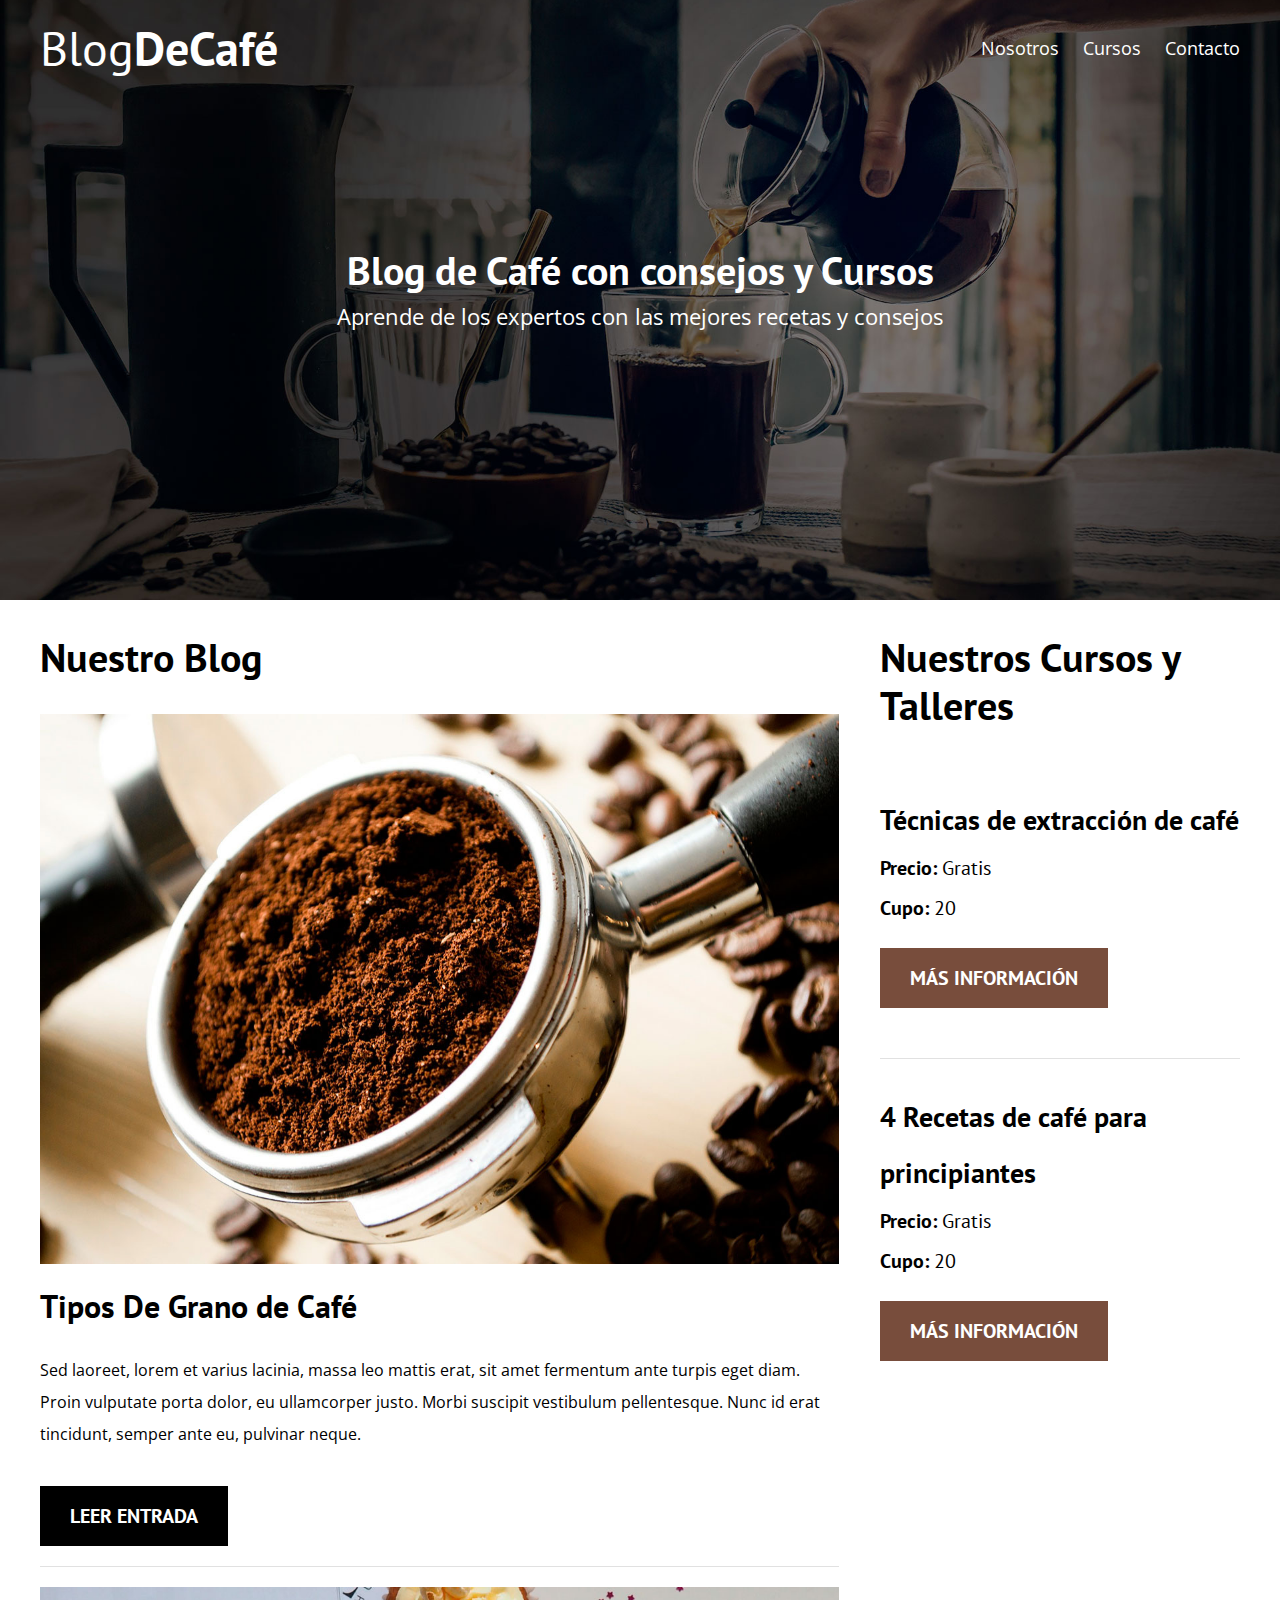
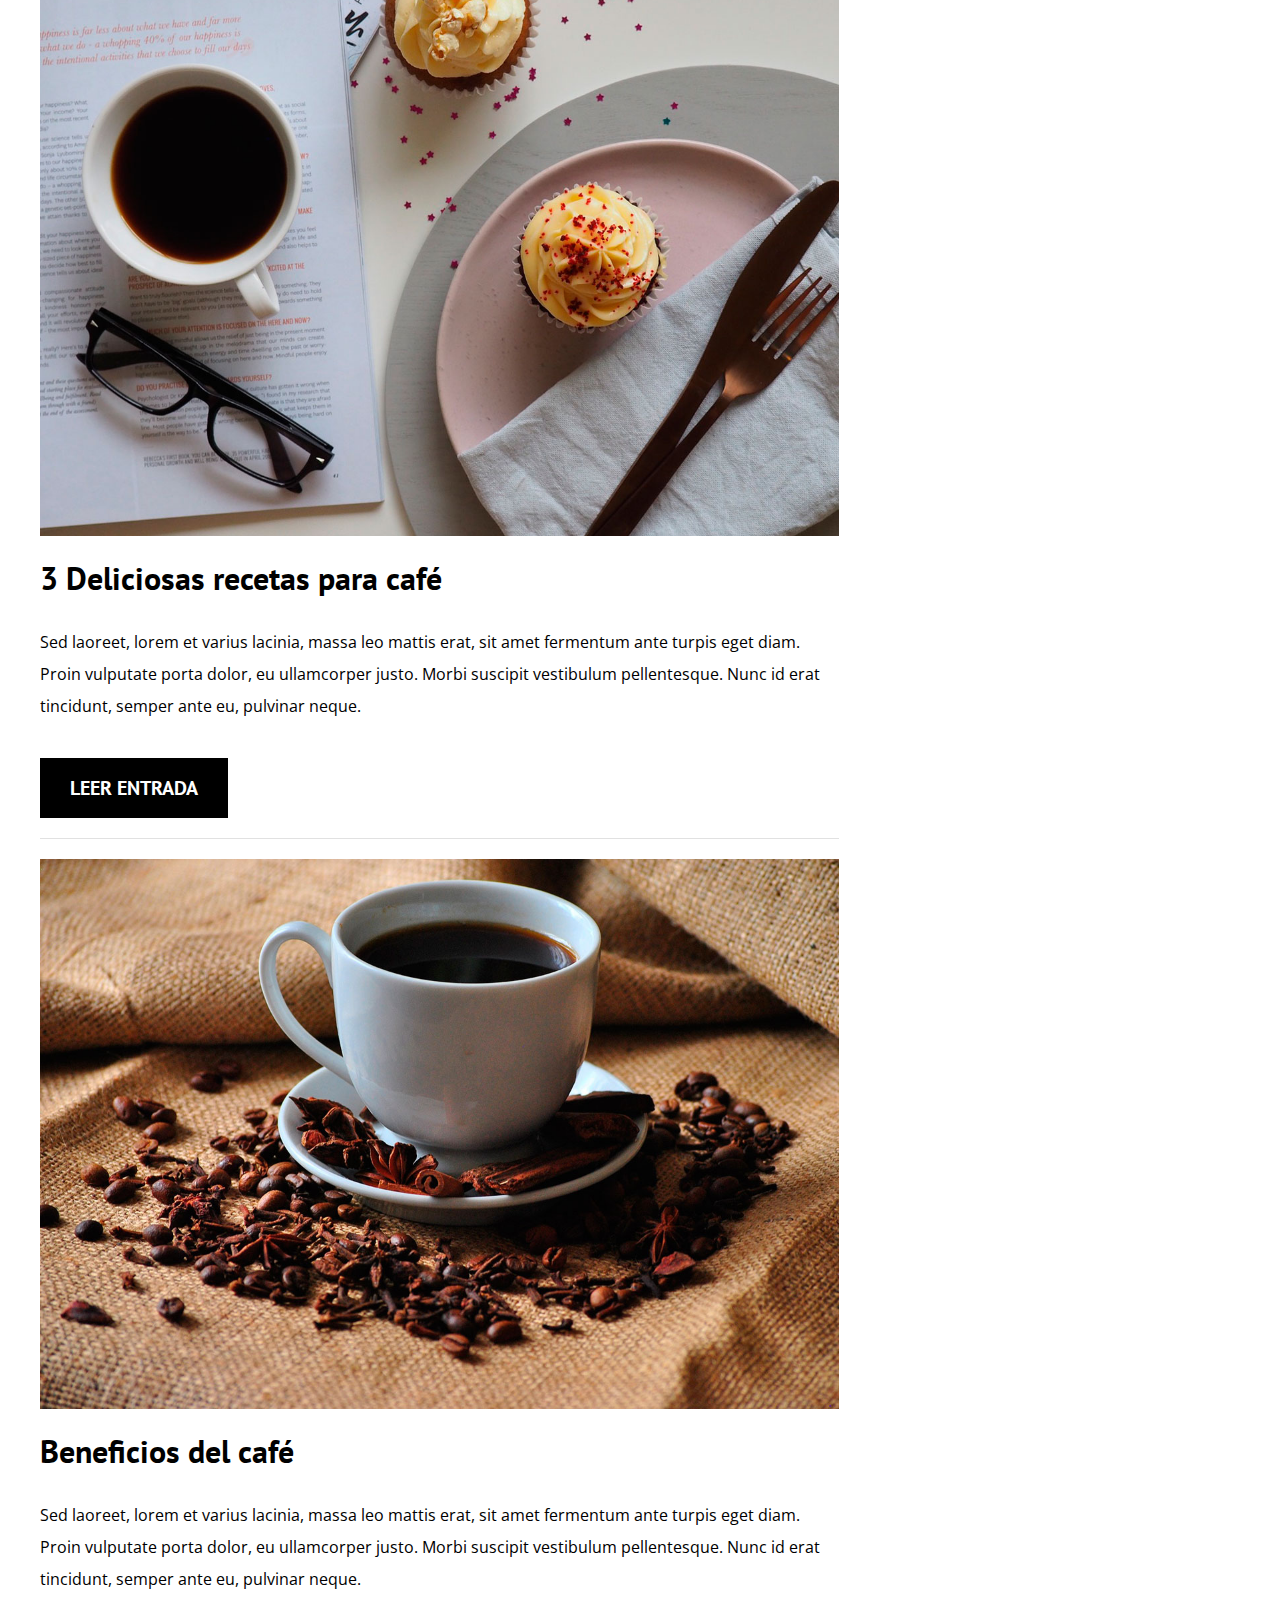
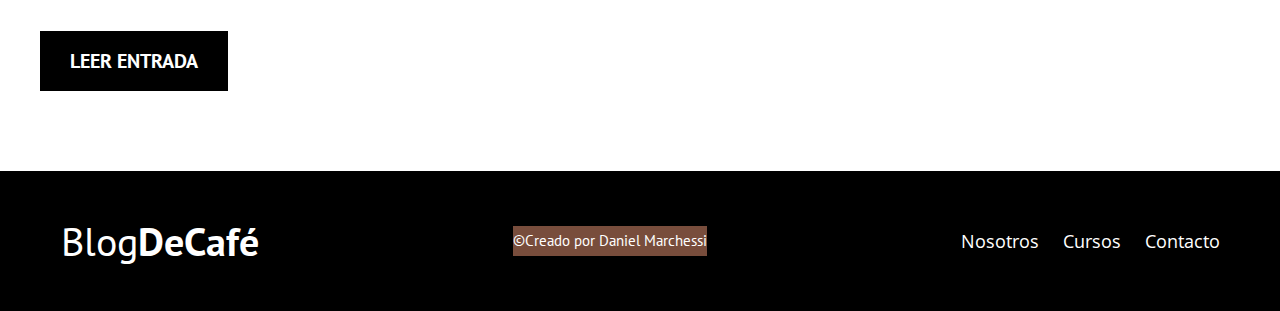
<file: Desktop/blog-cafe/index.html>
<!DOCTYPE html>
<html lang="en">

<head>
    <meta charset="UTF-8">
    <meta name="viewport" content="width=device-width, initial-scale=1.0">
    <meta http-equiv="X-UA-Compatible" content="ie=edge">
    <title>Blog de Café</title>
    <link href="https://fonts.googleapis.com/css?family=Open+Sans|PT+Sans:400,700" rel="stylesheet">
    <link rel="stylesheet" href="css/normalize.css">
    <link rel="stylesheet" href="css/style.css">
</head>

<body>

    <header class="site-header">
        <div class="contenedor">
            <div class="barra">
                <a href="/">
                    <h1 class="no-margin">Blog<span>DeCafé</span></h1>
                </a>
                <nav class="navegacion">
                    <a href="nosotros.html">Nosotros</a>
                    <a href="cursos.html">Cursos</a>
                    <a href="contacto.html">Contacto</a>
                </nav>
            </div>
            <!--barra-->

            <div class="texto-header">
                <h2 class="no-margin">Blog de Café con consejos y Cursos</h2>
                <p class="no-margin">Aprende de los expertos con las mejores recetas y consejos</p>
            </div>

        </div>
        <!--contenedor-->
    </header>

    <div class="contenido-principal contenedor">
        <main class="blog">
            <h2>Nuestro Blog</h2>
            <article class="entrada-blog">
                <div class="imagen">
                    <img src="img/blog1.jpg" alt="Imagen blog">
                </div>
                <!--imagen-->
                <div class="contenido-blog">
                    <h3 class="no-margin">Tipos De Grano de Café</h3>
                    <p>Sed laoreet, lorem et varius lacinia, massa leo mattis erat, sit amet fermentum ante turpis eget diam. Proin vulputate porta dolor, eu ullamcorper justo. Morbi suscipit vestibulum pellentesque. Nunc id erat tincidunt, semper ante eu,
                        pulvinar neque.</p>
                    <a href="entrada.html" class="btn btn-primario">Leer Entrada</a>
                </div>
            </article>
            <article class="entrada-blog">
                <div class="imagen">
                    <img src="img/blog2.jpg" alt="Imagen blog">
                </div>
                <!--imagen-->
                <div class="contenido-blog">
                    <h3 class="no-margin">3 Deliciosas recetas para café</h3>
                    <p>Sed laoreet, lorem et varius lacinia, massa leo mattis erat, sit amet fermentum ante turpis eget diam. Proin vulputate porta dolor, eu ullamcorper justo. Morbi suscipit vestibulum pellentesque. Nunc id erat tincidunt, semper ante eu,
                        pulvinar neque.</p>
                    <a href="entrada.html" class="btn btn-primario">Leer Entrada</a>
                </div>
            </article>
            <article class="entrada-blog">
                <div class="imagen">
                    <img src="img/blog3.jpg" alt="Imagen blog">
                </div>
                <!--imagen-->
                <div class="contenido-blog">
                    <h3 class="no-margin">Beneficios del café</h3>
                    <p>Sed laoreet, lorem et varius lacinia, massa leo mattis erat, sit amet fermentum ante turpis eget diam. Proin vulputate porta dolor, eu ullamcorper justo. Morbi suscipit vestibulum pellentesque. Nunc id erat tincidunt, semper ante eu,
                        pulvinar neque.</p>
                    <a href="entrada.html" class="btn btn-primario">Leer Entrada</a>
                </div>
            </article>
        </main>
        <aside class="cursos">
            <h2>Nuestros Cursos y Talleres</h2>

            <ul class="cursos-lista">
                <li class="curso">
                    <h4 class="no-margin">Técnicas de extracción de café</h4>
                    <p class="no-margin">Precio: <span>Gratis</span> </p>
                    <p class="no-margin">Cupo: <span>20</span> </p>
                    <a href="cursos.html" class="btn btn-secundario">Más Información</a>
                </li>
                <li class="curso">
                    <h4 class="no-margin">4 Recetas de café para principiantes</h4>
                    <p class="no-margin">Precio: <span>Gratis</span> </p>
                    <p class="no-margin">Cupo: <span>20</span> </p>
                    <a href="cursos.html" class="btn btn-secundario">Más Información</a>
                </li>
            </ul>
        </aside>
    </div>
    <!--contenido-principal-->

    <footer class="site-footer">
        <div class="contenedor">
            <div class="barra">
                <p class="no-margin">Blog<span>DeCafé</span></p>
                <div class="copy">
                    <p class="copy">&copy;Creado por Daniel Marchessi</p>
                </div>
                <nav class="navegacion">
                    <a href="nosotros.html">Nosotros</a>
                    <a href="cursos.html">Cursos</a>
                    <a href="contacto.html">Contacto</a>

                </nav>

            </div>
        </div>

    </footer>
</body>

</html>
</file>
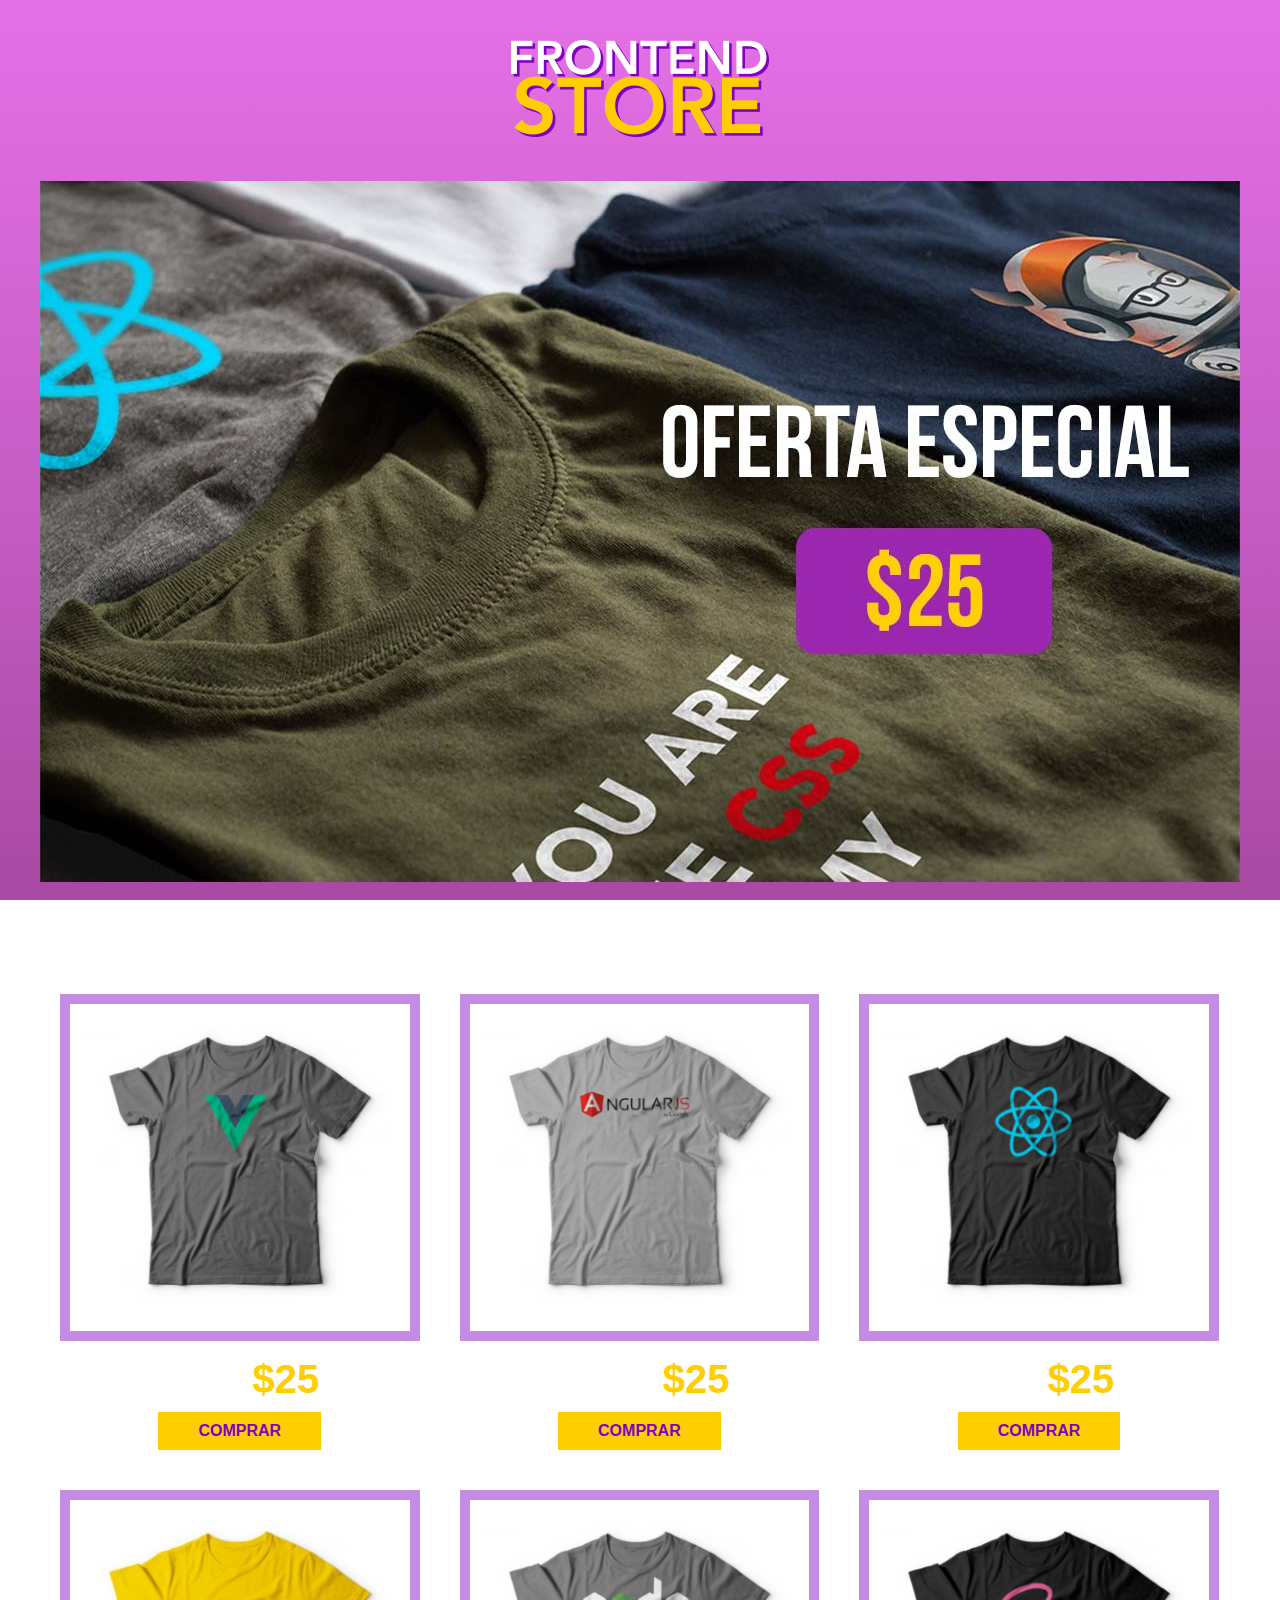
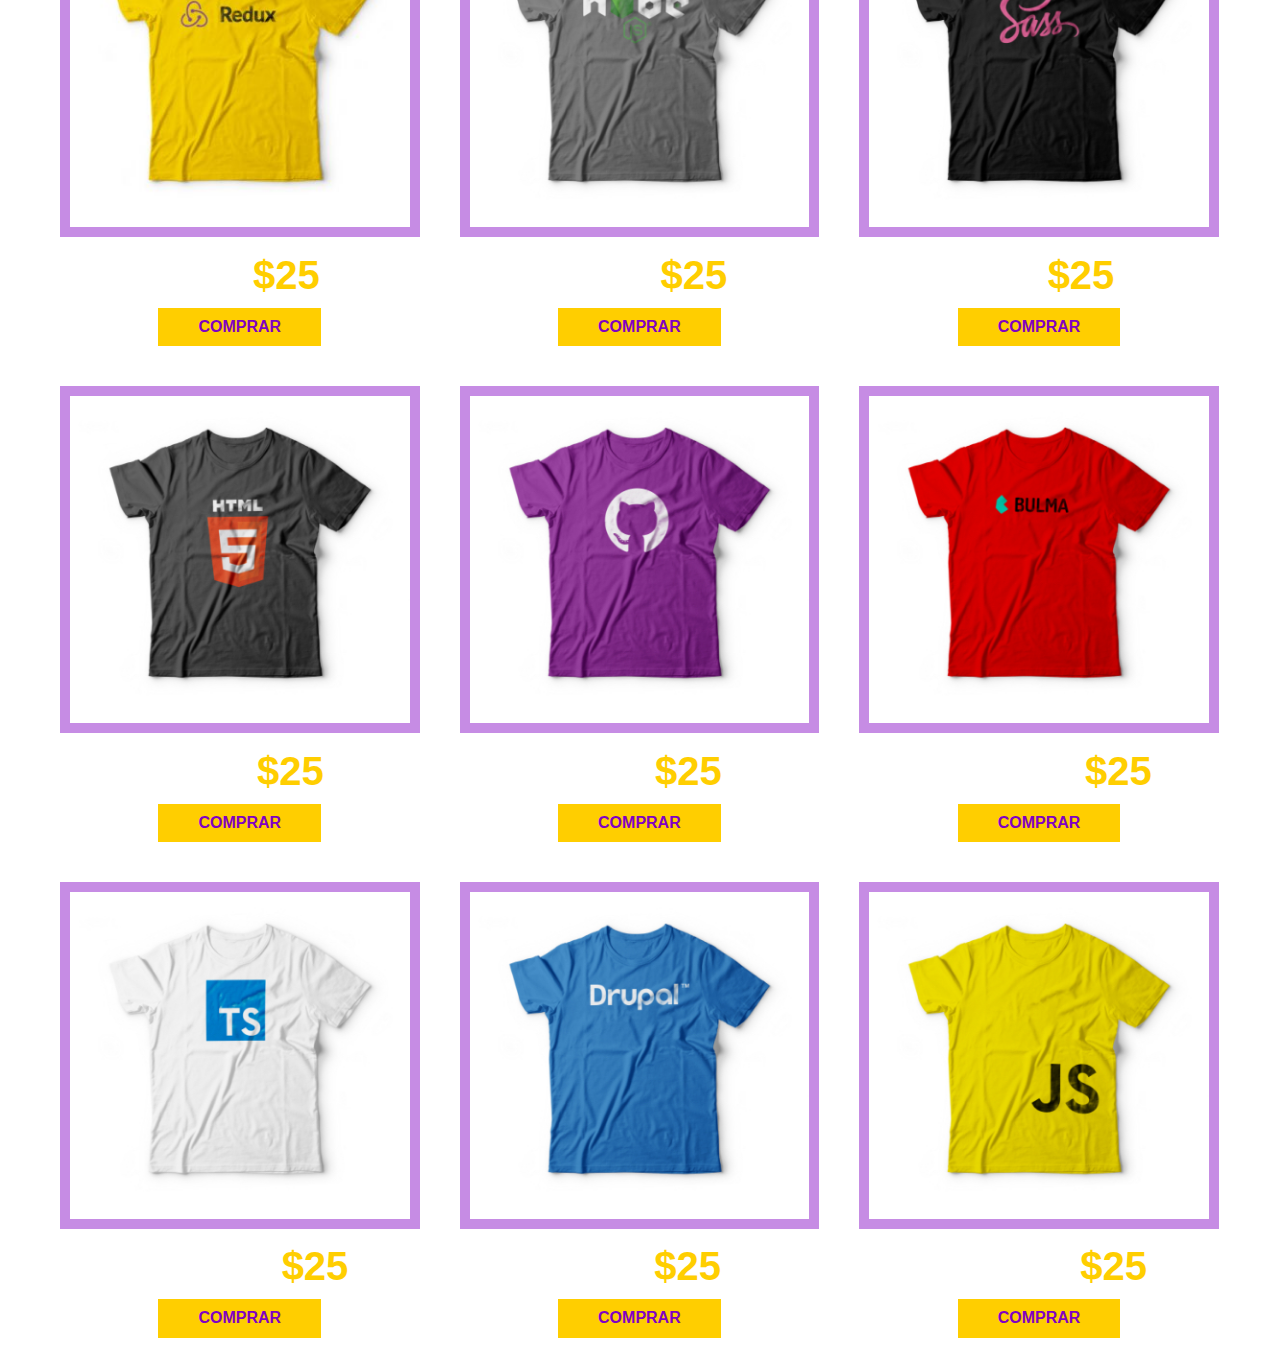
<file: Desktop/frontendstore/index.html>
<!DOCTYPE html>
<html lang="en">
<head>
    <meta charset="UTF-8">
    <meta name="viewport" content="width=device-width, initial-scale=1.0">
    <meta http-equiv="X-UA-Compatible" content="ie=edge">
    <title>Frontend Store</title>
    <link rel="stylesheet" href="css/normalize.css">
    <link rel="stylesheet" href="css/estilos.css">
</head>
<body>
    <header>
        <img src="img/logo.png" alt="Logotipo">
    </header>

    <div class="contenedor">
        <div class="hero">
            <img src="img/hero.jpg" alt="imagen hero">
        </div>

        <main>
            <h2>Nuestros Productos</h2>
            <ul class="lista-productos">
                <li>
                    <img src="img/1.jpg" alt="producto">
                    <p>VueJS <span class="precio">$25</span></p>
                    <a href="#" class="boton">Comprar</a>
                </li>
                <li>
                    <img src="img/2.jpg" alt="producto">
                    <p>Angular <span class="precio">$25</span></p>
                    <a href="#" class="boton">Comprar</a>
                </li>
                <li>
                    <img src="img/3.jpg" alt="producto">
                    <p>React <span class="precio">$25</span></p>
                    <a href="#" class="boton">Comprar</a>
                </li>
                <li>
                    <img src="img/4.jpg" alt="producto">
                    <p>Redux <span class="precio">$25</span></p>
                    <a href="#" class="boton">Comprar</a>
                </li>
                <li>
                    <img src="img/5.jpg" alt="producto">
                    <p>Node.js <span class="precio">$25</span></p>
                    <a href="#" class="boton">Comprar</a>
                </li>
                <li>
                    <img src="img/6.jpg" alt="producto">
                    <p>SASS <span class="precio">$25</span></p>
                    <a href="#" class="boton">Comprar</a>
                </li>
                <li>
                    <img src="img/7.jpg" alt="producto">
                    <p>HTML5 <span class="precio">$25</span></p>
                    <a href="#" class="boton">Comprar</a>
                </li>
                <li>
                    <img src="img/8.jpg" alt="producto">
                    <p>Github <span class="precio">$25</span></p>
                    <a href="#" class="boton">Comprar</a>
                </li>
                <li>
                    <img src="img/9.jpg" alt="producto">
                    <p>Bulma CSS <span class="precio">$25</span></p>
                    <a href="#" class="boton">Comprar</a>
                </li>
                <li>
                    <img src="img/10.jpg" alt="producto">
                    <p>TypeScript <span class="precio">$25</span></p>
                    <a href="#" class="boton">Comprar</a>
                </li>
                <li>
                    <img src="img/11.jpg" alt="producto">
                    <p>Drupal <span class="precio">$25</span></p>
                    <a href="#" class="boton">Comprar</a>
                </li>
                <li>
                    <img src="img/12.jpg" alt="producto">
                    <p>JavaScript <span class="precio">$25</span></p>
                    <a href="#" class="boton">Comprar</a>
                </li>
            </ul>
        </main>
    </div><!--.contenedor-->
</body>
</html>
</file>
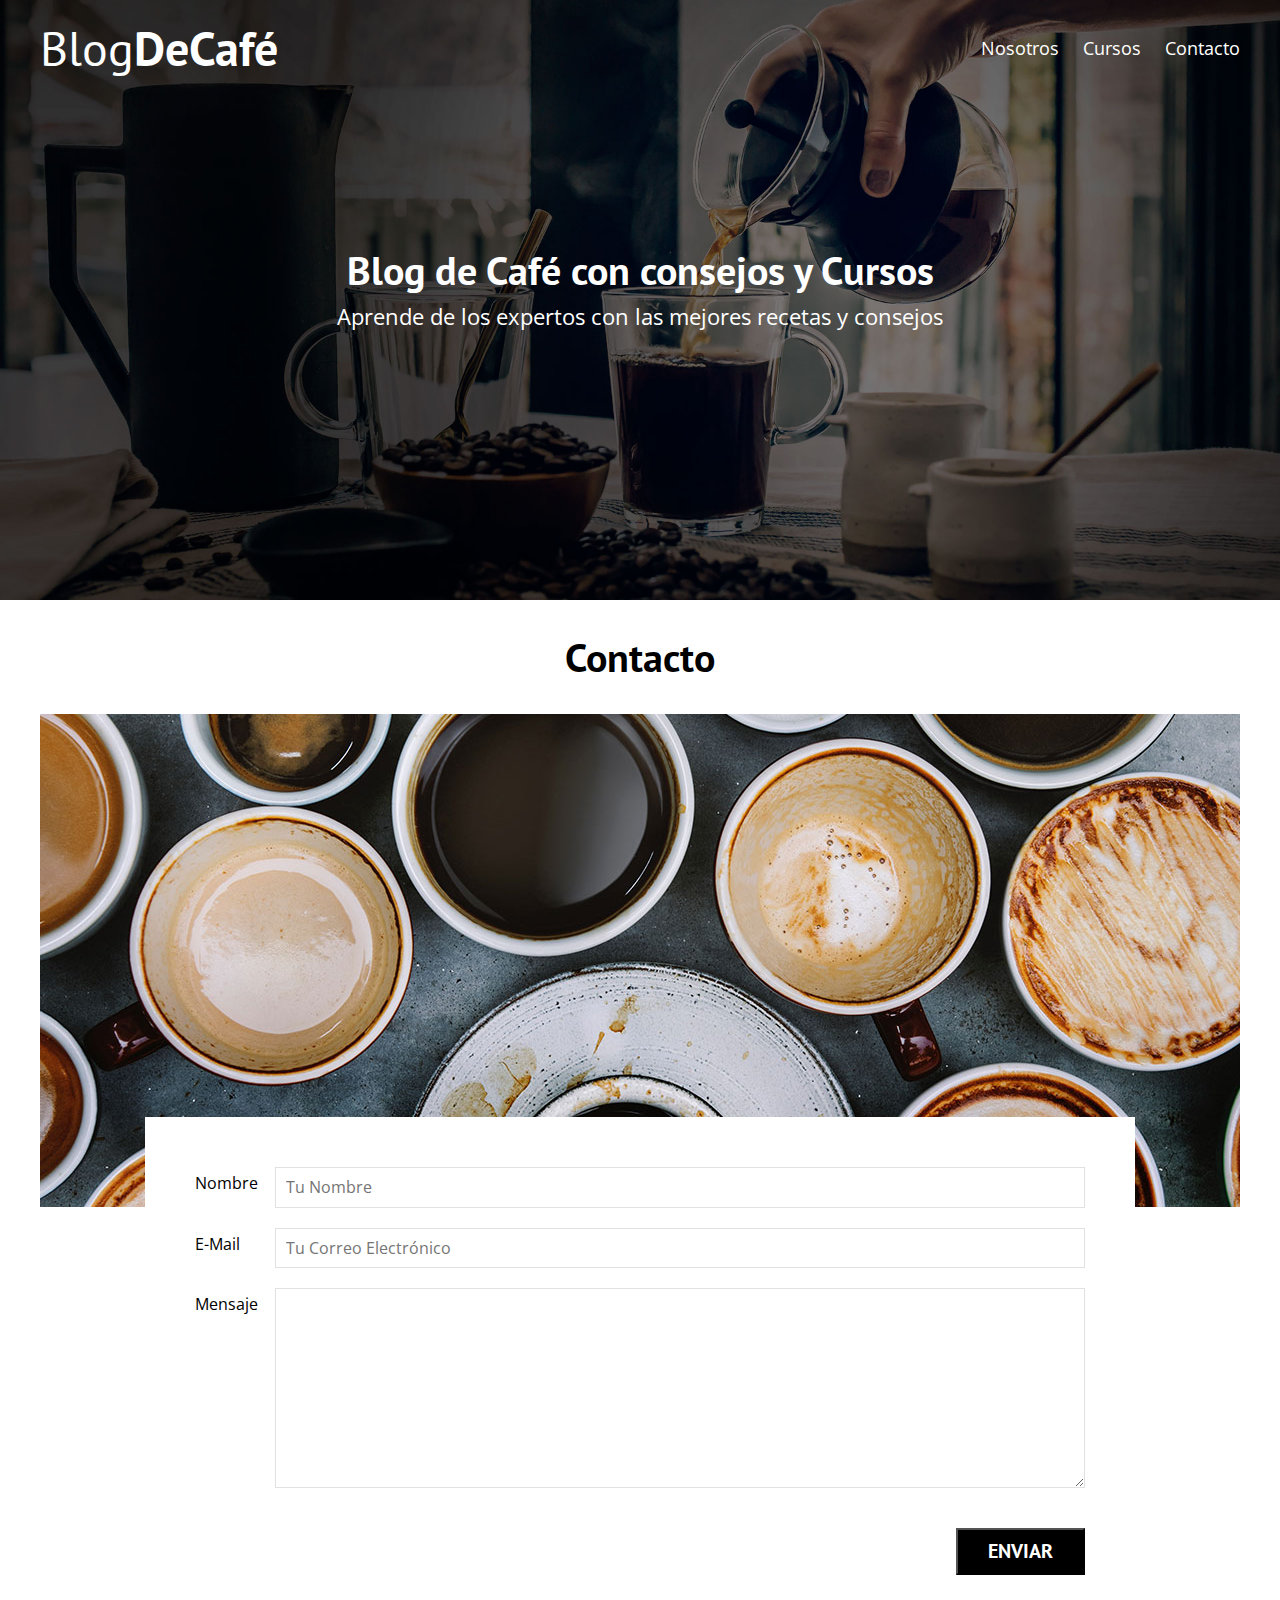
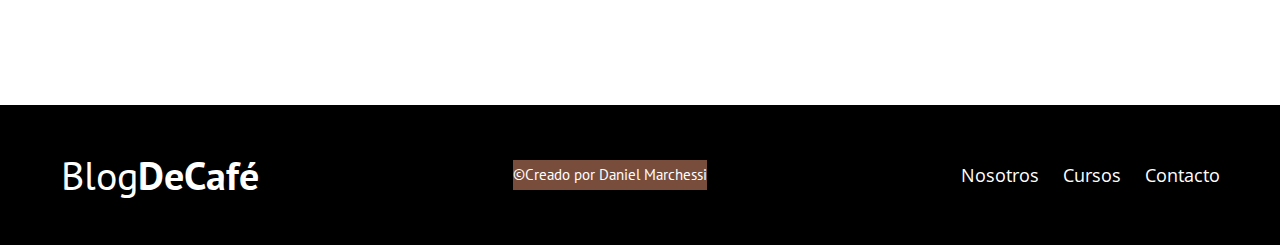
<file: Desktop/blog-cafe/contacto.html>
<!DOCTYPE html>
<html lang="en">

<head>
    <meta charset="UTF-8">
    <meta name="viewport" content="width=device-width, initial-scale=1.0">
    <meta http-equiv="X-UA-Compatible" content="ie=edge">
    <title>Blog de Café</title>
    <link href="https://fonts.googleapis.com/css?family=Open+Sans|PT+Sans:400,700" rel="stylesheet">
    <link rel="stylesheet" href="css/normalize.css">
    <link rel="stylesheet" href="css/style.css">
</head>

<body>

    <header class="site-header">
        <div class="contenedor">
            <div class="barra">
                <a href="/">
                    <h1 class="no-margin">Blog<span>DeCafé</span></h1>
                </a>
                <nav class="navegacion">
                    <a href="nosotros.html">Nosotros</a>
                    <a href="cursos.html">Cursos</a>
                    <a href="contacto.html">Contacto</a>
                </nav>
            </div>
            <!--barra-->

            <div class="texto-header">
                <h2 class="no-margin">Blog de Café con consejos y Cursos</h2>
                <p class="no-margin">Aprende de los expertos con las mejores recetas y consejos</p>
            </div>

        </div>
        <!--contenedor-->
    </header>



    <main class="contenedor">
        <h2 class="centrar-texto">Contacto</h2>

        <div class="grid centrar-columnas">
            <div class="columnas-12">
                <img src="img/contacto.jpg" alt="imagen contacto">
            </div>

            <div class="columnas-10 formulario-contacto">
                <form action="#">
                    <div class="campo">
                        <label for="nombre">Nombre</label>
                        <input type="text" id="nombre" placeholder="Tu Nombre">
                    </div>
                    <div class="campo">
                        <label for="email">E-Mail</label>
                        <input type="email" id="email" placeholder="Tu Correo Electrónico">
                    </div>
                    <div class="campo mensaje">
                        <label for="mensaje">Mensaje</label>
                        <textarea id="mensaje"></textarea>
                    </div>
                    <div class="campo enviar">
                        <input type="submit" value="Enviar" class="btn btn-primario">
                    </div>
                </form>
            </div>
        </div>

    </main>


    <footer class="site-footer">
        <div class="contenedor">
            <div class="barra">
                <p class="no-margin">Blog<span>DeCafé</span></p>
                <div class="copy">
                    <p class="copy">&copy;Creado por Daniel Marchessi</p>
                </div>
                <nav class="navegacion">
                    <a href="nosotros.html">Nosotros</a>
                    <a href="cursos.html">Cursos</a>
                    <a href="contacto.html">Contacto</a>
                </nav>
            </div>
        </div>
    </footer>
</body>

</html>
</file>
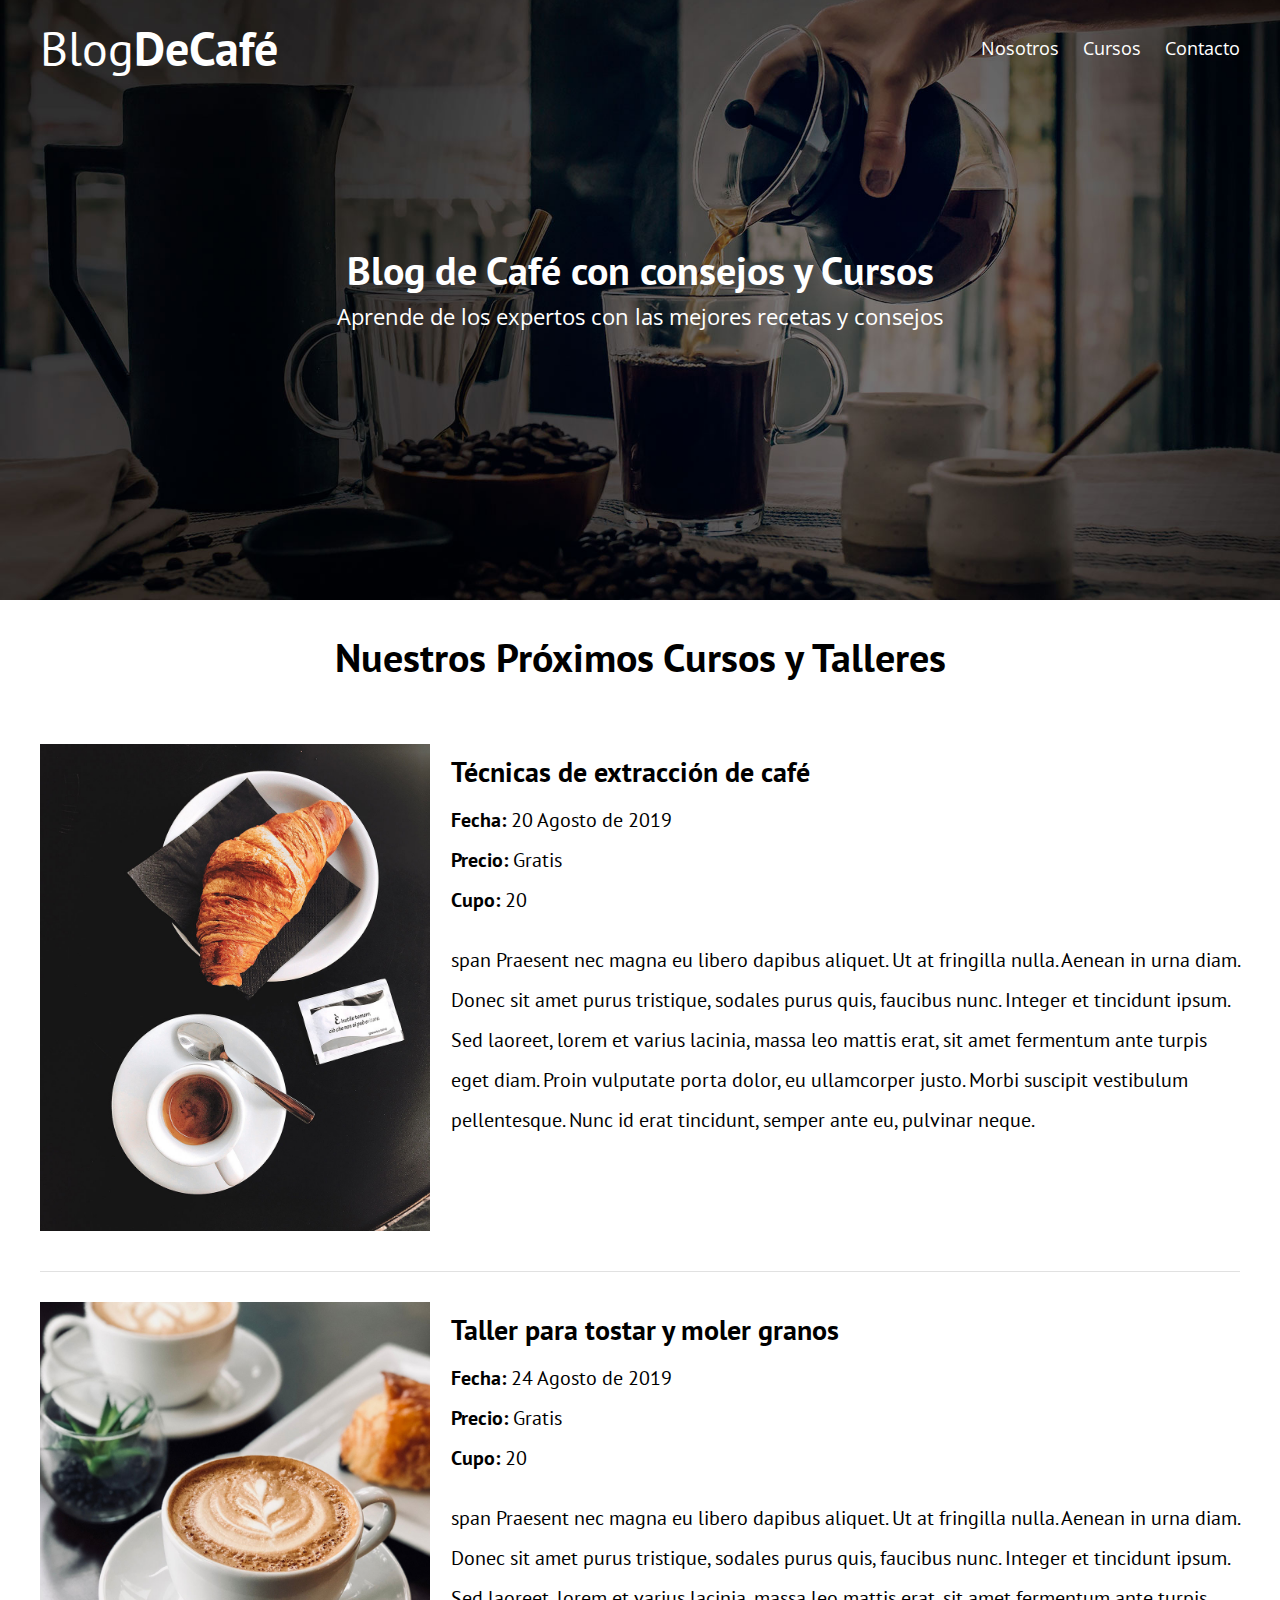
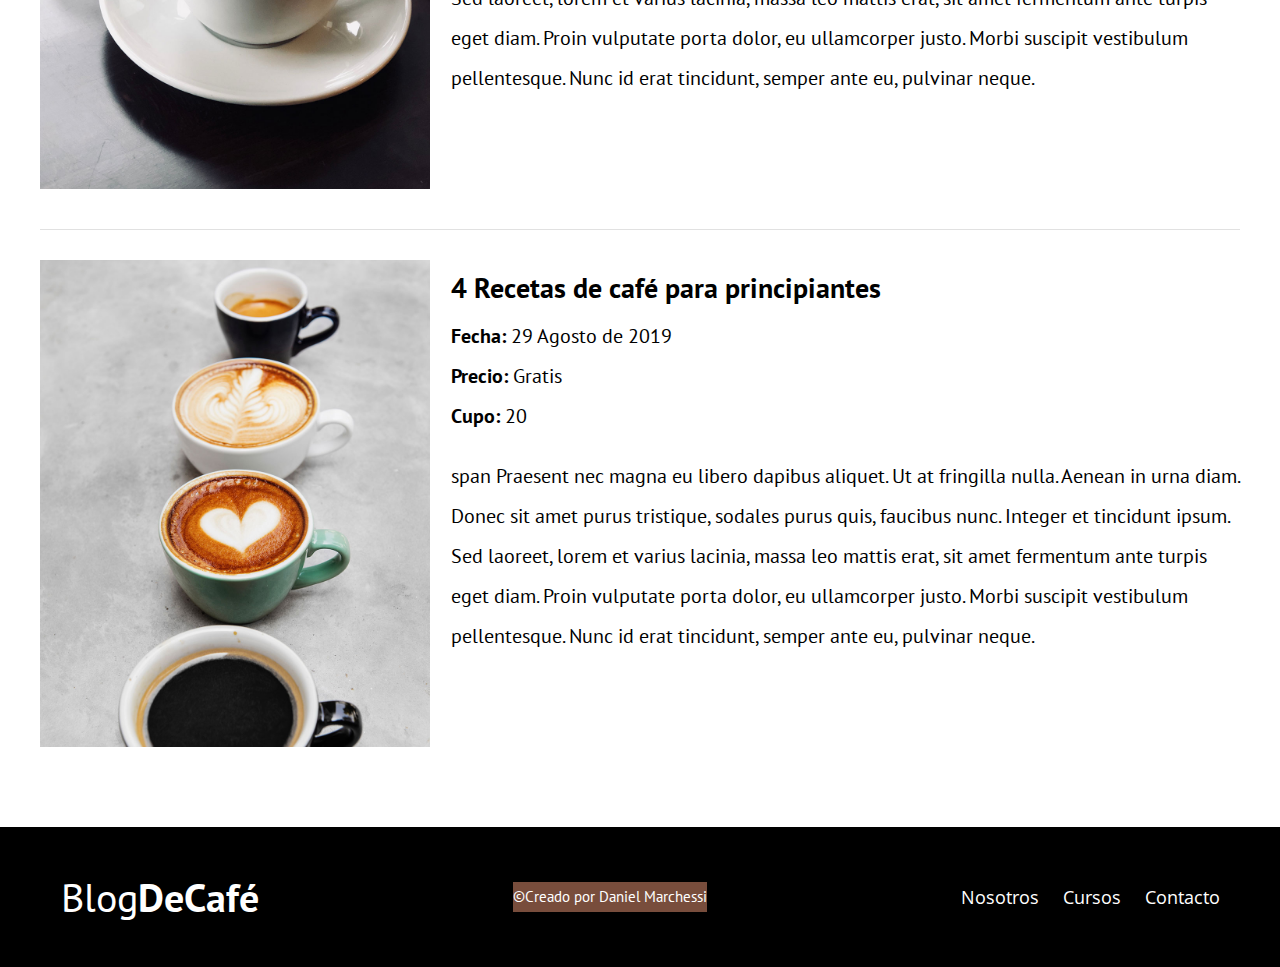
<file: Desktop/blog-cafe/cursos.html>
<!DOCTYPE html>
<html lang="en">

<head>
    <meta charset="UTF-8">
    <meta name="viewport" content="width=device-width, initial-scale=1.0">
    <meta http-equiv="X-UA-Compatible" content="ie=edge">
    <title>Blog de Café</title>
    <link href="https://fonts.googleapis.com/css?family=Open+Sans|PT+Sans:400,700" rel="stylesheet">
    <link rel="stylesheet" href="css/normalize.css">
    <link rel="stylesheet" href="css/style.css">
</head>

<body>

    <header class="site-header">
        <div class="contenedor">
            <div class="barra">
                <a href="/">
                    <h1 class="no-margin">Blog<span>DeCafé</span></h1>
                </a>
                <nav class="navegacion">
                    <a href="nosotros.html">Nosotros</a>
                    <a href="cursos.html">Cursos</a>
                    <a href="contacto.html">Contacto</a>
                </nav>
            </div>
            <!--barra-->

            <div class="texto-header">
                <h2 class="no-margin">Blog de Café con consejos y Cursos</h2>
                <p class="no-margin">Aprende de los expertos con las mejores recetas y consejos</p>
            </div>

        </div>
        <!--contenedor-->
    </header>

    <main class="contenedor">
        <h2 class="centrar-texto">Nuestros Próximos Cursos y Talleres</h2>

        <article class="curso grid">
            <div class="columnas-4">
                <img src="img/curso1.jpg" alt="Imagen Curso">
            </div>
            <div class="columnas-8">
                <h4 class="no-margin">Técnicas de extracción de café</h4>
                <p class="no-margin">Fecha: <span>20 Agosto de 2019</span> </p>
                <p class="no-margin">Precio: <span>Gratis</span> </p>
                <p class="no-margin">Cupo: <span>20</span> </p>

                <p class="descripcion">span Praesent nec magna eu libero dapibus aliquet. Ut at fringilla nulla. Aenean in urna diam. Donec sit amet purus tristique, sodales purus quis, faucibus nunc. Integer et tincidunt ipsum. Sed laoreet, lorem et varius lacinia, massa leo
                    mattis erat, sit amet fermentum ante turpis eget diam. Proin vulputate porta dolor, eu ullamcorper justo. Morbi suscipit vestibulum pellentesque. Nunc id erat tincidunt, semper ante eu, pulvinar neque.</p>
            </div>
        </article>

        <article class="curso grid">
            <div class="columnas-4">
                <img src="img/curso2.jpg" alt="Imagen Curso">
            </div>
            <div class="columnas-8">
                <h4 class="no-margin">Taller para tostar y moler granos</h4>
                <p class="no-margin">Fecha: <span>24 Agosto de 2019</span> </p>
                <p class="no-margin">Precio: <span>Gratis</span> </p>
                <p class="no-margin">Cupo: <span>20</span> </p>

                <p class="descripcion">span Praesent nec magna eu libero dapibus aliquet. Ut at fringilla nulla. Aenean in urna diam. Donec sit amet purus tristique, sodales purus quis, faucibus nunc. Integer et tincidunt ipsum. Sed laoreet, lorem et varius lacinia, massa leo
                    mattis erat, sit amet fermentum ante turpis eget diam. Proin vulputate porta dolor, eu ullamcorper justo. Morbi suscipit vestibulum pellentesque. Nunc id erat tincidunt, semper ante eu, pulvinar neque.</p>
            </div>
        </article>

        <article class="curso grid">
            <div class="columnas-4">
                <img src="img/curso3.jpg" alt="Imagen Curso">
            </div>
            <div class="columnas-8">
                <h4 class="no-margin">4 Recetas de café para principiantes</h4>
                <p class="no-margin">Fecha: <span>29 Agosto de 2019</span> </p>
                <p class="no-margin">Precio: <span>Gratis</span> </p>
                <p class="no-margin">Cupo: <span>20</span> </p>

                <p class="descripcion">span Praesent nec magna eu libero dapibus aliquet. Ut at fringilla nulla. Aenean in urna diam. Donec sit amet purus tristique, sodales purus quis, faucibus nunc. Integer et tincidunt ipsum. Sed laoreet, lorem et varius lacinia, massa leo
                    mattis erat, sit amet fermentum ante turpis eget diam. Proin vulputate porta dolor, eu ullamcorper justo. Morbi suscipit vestibulum pellentesque. Nunc id erat tincidunt, semper ante eu, pulvinar neque.</p>
            </div>
        </article>
    </main>

    <footer class="site-footer">
        <div class="contenedor">
            <div class="barra">
                <p class="no-margin">Blog<span>DeCafé</span></p>
                <div class="copy">
                    <p class="copy">&copy;Creado por Daniel Marchessi</p>
                </div>
                <nav class="navegacion">
                    <a href="nosotros.html">Nosotros</a>
                    <a href="cursos.html">Cursos</a>
                    <a href="contacto.html">Contacto</a>
                </nav>
            </div>
        </div>
    </footer>
</body>

</html>
</file>
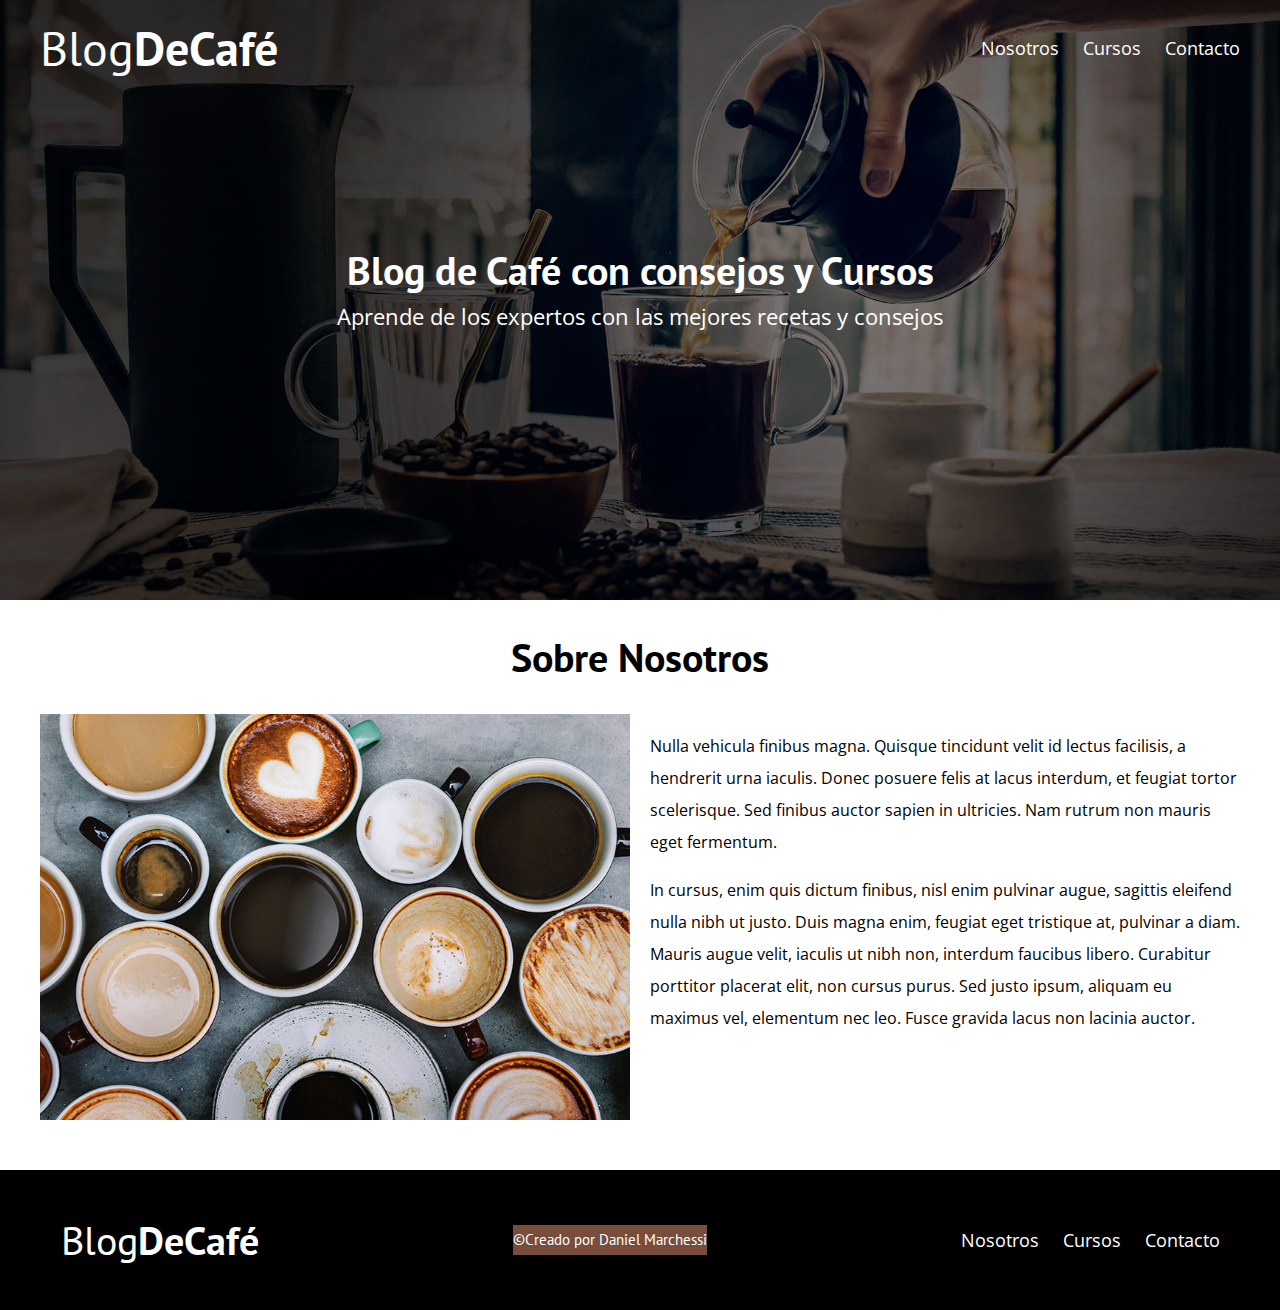
<file: Desktop/blog-cafe/nosotros.html>
<!DOCTYPE html>
<html lang="en">

<head>
    <meta charset="UTF-8">
    <meta name="viewport" content="width=device-width, initial-scale=1.0">
    <meta http-equiv="X-UA-Compatible" content="ie=edge">
    <title>Blog de Café</title>
    <link href="https://fonts.googleapis.com/css?family=Open+Sans|PT+Sans:400,700" rel="stylesheet">
    <link rel="stylesheet" href="css/normalize.css">
    <link rel="stylesheet" href="css/style.css">
</head>

<body>

    <header class="site-header">
        <div class="contenedor">
            <div class="barra">
                <a href="/">
                    <h1 class="no-margin">Blog<span>DeCafé</span></h1>
                </a>
                <nav class="navegacion">
                    <a href="nosotros.html">Nosotros</a>
                    <a href="cursos.html">Cursos</a>
                    <a href="contacto.html">Contacto</a>
                </nav>
            </div>
            <!--barra-->

            <div class="texto-header">
                <h2 class="no-margin">Blog de Café con consejos y Cursos</h2>
                <p class="no-margin">Aprende de los expertos con las mejores recetas y consejos</p>
            </div>

        </div>
        <!--contenedor-->
    </header>


    <main class="contenedor">
        <h2 class="centrar-texto">Sobre Nosotros</h2>
        <div class="grid">
            <div class="columnas-6">
                <img src="img/nosotros.jpg" alt="Imagen Nosotros">
            </div>
            <div class="columnas-6">
                <p>Nulla vehicula finibus magna. Quisque tincidunt velit id lectus facilisis, a hendrerit urna iaculis. Donec posuere felis at lacus interdum, et feugiat tortor scelerisque. Sed finibus auctor sapien in ultricies. Nam rutrum non mauris eget
                    fermentum.
                </p>

                <p>In cursus, enim quis dictum finibus, nisl enim pulvinar augue, sagittis eleifend nulla nibh ut justo. Duis magna enim, feugiat eget tristique at, pulvinar a diam. Mauris augue velit, iaculis ut nibh non, interdum faucibus libero. Curabitur
                    porttitor placerat elit, non cursus purus. Sed justo ipsum, aliquam eu maximus vel, elementum nec leo. Fusce gravida lacus non lacinia auctor.</p>
            </div>
        </div>
    </main>


    <footer class="site-footer">
        <div class="contenedor">
            <div class="barra">
                <p class="no-margin">Blog<span>DeCafé</span></p>
                <div class="copy">
                    <p class="copy">&copy;Creado por Daniel Marchessi</p>
                </div>
                <nav class="navegacion">
                    <a href="nosotros.html">Nosotros</a>
                    <a href="cursos.html">Cursos</a>
                    <a href="contacto.html">Contacto</a>
                </nav>
            </div>
        </div>
    </footer>
</body>

</html>
</file>
<file: Desktop/blog-cafe/css/style.css>
html {
    box-sizing: border-box;
    font-size: 62.5%;
    /** 1rem = 10px **/
}

*,
*:before,
*:after {
    box-sizing: inherit;
}

body {
    font-family: 'Open Sans', sans-serif;
    font-size: 1.6rem;
    line-height: 2;
}


/** Globales **/

.contenedor {
    max-width: 1200px;
    width: 95%;
    margin: 0 auto;
}

h1,
h2,
h3,
h4 {
    font-family: 'PT Sans', sans-serif;
}

h1 {
    font-size: 4.8rem;
}

h2 {
    font-size: 4rem;
    line-height: 1.2;
}

h3 {
    font-size: 3.2rem;
}

h4 {
    font-size: 2.8rem;
}

img {
    max-width: 100%;
}


/** Utilidades **/

.centrar-texto {
    text-align: center;
}

.no-margin {
    margin: 0;
}


/** Grid **/

@media (min-width: 768px) {
    .grid {
        display: flex;
        justify-content: space-between;
        flex-wrap: wrap;
    }
    .centrar-columnas {
        justify-content: center;
    }
    .columnas-4 {
        flex: 0 0 calc(33.3% - 1rem);
    }
    .columnas-6 {
        flex: 0 0 calc(50% - 1rem);
    }
    .columnas-8 {
        flex: 0 0 calc(66.6% - 1rem);
    }
    .columnas-10 {
        flex: 0 0 calc(83.3% - 1rem);
    }
    .columnas-12 {
        flex: 0 0 100%;
    }
}


/** Botones **/

.btn {
    display: block;
    text-align: center;
    padding: 1rem 3rem;
    margin: 2rem 0;
    color: #ffffff;
    text-decoration: none;
    font-family: 'PT Sans', sans-serif;
    font-weight: 700;
    text-transform: uppercase;
    font-size: 2rem;
    flex: 0 0 100%;
}

.btn:hover {
    cursor: pointer;
}

@media (min-width: 768px) {
    .btn {
        display: inline-block;
        flex: 0 0 auto;
    }
}

.btn-primario {
    background-color: #000000;
}

.btn-secundario {
    background-color: #784d3c;
}


/** Header **/

@media (min-width:768px) {
    .barra {
        display: flex;
        justify-content: space-between;
        align-items: center;
    }
}

.site-header {
    background-image: url(../img/banner.jpg);
    background-repeat: no-repeat;
    background-position: center center;
    background-size: cover;
    height: 60rem;
}

.site-header a {
    color: #ffffff;
    text-decoration: none;
}

.site-header h1 {
    text-align: center;
    font-weight: 400;
}

.site-header h1 span {
    font-weight: 700;
}


/** Navegacion **/

.navegacion a {
    text-align: center;
    display: block;
    font-size: 1.8rem;
    color: #ffffff;
    text-decoration: none;
}

@media (min-width: 768px) {
    .navegacion a {
        display: inline;
        margin-right: 2rem;
    }
    .navegacion a:last-of-type {
        margin: 0;
    }
}


/** header texto **/

.texto-header {
    color: #ffffff;
    text-align: center;
    margin-top: 5rem;
}

@media (min-width: 768px) {
    .texto-header {
        margin-top: 15rem;
    }
}

.texto-header p {
    font-size: 2.2rem;
}


/** Contenido Principal HOME **/

.contenido-principal {
    display: flex;
    flex-wrap: wrap;
}

.blog,
.cursos {
    flex: 0 0 100%;
}

.cursos {
    order: -1;
}

@media (min-width: 768px) {
    .contenido-principal {
        justify-content: space-between;
    }
    .blog {
        flex-basis: 66.6%;
    }
    .cursos {
        flex-basis: calc(33.3% - 4rem);
        order: 2;
    }
}


/** Opcional **/

.entrada-blog {
    margin-bottom: 2rem;
    border-bottom: 1px solid #e1e1e1;
}

.entrada-blog:last-of-type {
    border: none;
}


/** Cursos Sidebar **/

.cursos-lista {
    padding: 0;
    list-style: none;
}

.curso {
    padding-top: 3rem;
    padding-bottom: 3rem;
    border-bottom: 1px solid #e1e1e1;
}

.curso:last-of-type {
    border-bottom: none;
}

.curso p {
    font-family: 'PT Sans', sans-serif;
    font-weight: 700;
    font-size: 2rem;
}

.curso p span,
.curso p.descripcion {
    font-weight: 400;
}


/** Footer **/

.site-footer {
    background-color: #000000;
    padding: 3rem;
    margin-top: 4rem;
}

.site-footer p {
    color: #ffffff;
    font-size: 4rem;
    font-weight: 400;
    font-family: 'PT Sans', sans-serif;
    text-align: center;
}

.site-footer p span {
    font-weight: 700;
}


/** Contacto **/

.formulario-contacto {
    background-color: #ffffff;
    padding: 5rem;
}

@media (min-width: 768px) {
    .formulario-contacto {
        margin-top: -10rem;
    }
}

.formulario-contacto .campo {
    display: flex;
    justify-content: space-between;
    margin-bottom: 2rem;
}

.formulario-contacto .campo label {
    flex: 0 0 8rem;
}

.formulario-contacto .campo input:not([type="submit"]),
.formulario-contacto textarea {
    flex: 1;
    border: 1px solid #e1e1e1;
    padding: 1rem;
}

.formulario-contacto textarea {
    height: 20rem;
}

.formulario-contacto .enviar {
    display: flex;
    justify-content: flex-end;
}

.copy p {
    font-size: 15px;
    background-color: #784d3c;
}
</file>
<file: Desktop/frontendstore/css/estilos.css>
html {
    box-sizing: border-box;
    height: 100%;
}
*, *:before, *:after {
    box-sizing: inherit;
}
body {
    font-family: Arial, Helvetica, sans-serif;
    color: #ffffff;
    height: 100%;
    /* Permalink - use to edit and share this gradient: http://colorzilla.com/gradient-editor/#e570e7+0,c85ec7+51,a849a3+100 */
background: #e570e7; /* Old browsers */
background: -moz-linear-gradient(top, #e570e7 0%, #c85ec7 51%, #a849a3 100%); /* FF3.6-15 */
background: -webkit-linear-gradient(top, #e570e7 0%,#c85ec7 51%,#a849a3 100%); /* Chrome10-25,Safari5.1-6 */
background: linear-gradient(to bottom, #e570e7 0%,#c85ec7 51%,#a849a3 100%); /* W3C, IE10+, FF16+, Chrome26+, Opera12+, Safari7+ */
filter: progid:DXImageTransform.Microsoft.gradient( startColorstr='#e570e7', endColorstr='#a849a3',GradientType=0 ); /* IE6-9 */
    background-attachment: fixed;
}

header {
    text-align: center;
    padding: 40px 0;
}
img {
    max-width: 100%;
}
.contenedor {
    max-width: 1200px;
    margin: 0 auto;
}
.hero {
    margin-bottom: 40px;
}
h2 {
    text-align: center;
    text-transform: uppercase;
}
.lista-productos {
    padding: 0;
    list-style: none;
}
.lista-productos li {
    float: left;
    width: 50%;
    padding: 20px;
    text-align: center;
}
/** 2(0) + 1 **/
.lista-productos li:nth-child(2n+1) {
    clear: both;
}
@media (min-width:768px){
    .lista-productos li {
        width: 33.3%;
    }
    .lista-productos li:nth-child(2n+1) {
        clear: unset;
    }
    .lista-productos li:nth-child(3n+1) {
        clear: both;
    }
}

.lista-productos li img{
    border: 10px solid rgba(128, 1, 195, .45);
    transition: border-color .3s ease-in-out;
}
.lista-productos li img:hover {
    border: 10px solid rgba(128, 1, 195, 1);
}
.lista-productos li p {
    font-size: 28px;
    font-weight: bold;
    margin: 10px 0 0 0;
}
span.precio {
    color: #FFCE00;
    font-size: 40px;
}
.boton {
    background-color: #FFCE00;
    padding: 10px 40px;
    margin-top: 10px;
    display: inline-block;
    text-transform: uppercase;
    text-decoration: none;
    font-weight: bold;
    color: #8001c3;
    transition: background-color .3s ease-in-out;
}
.boton:hover {
    background-color: #EBBC00;
}
</file>
